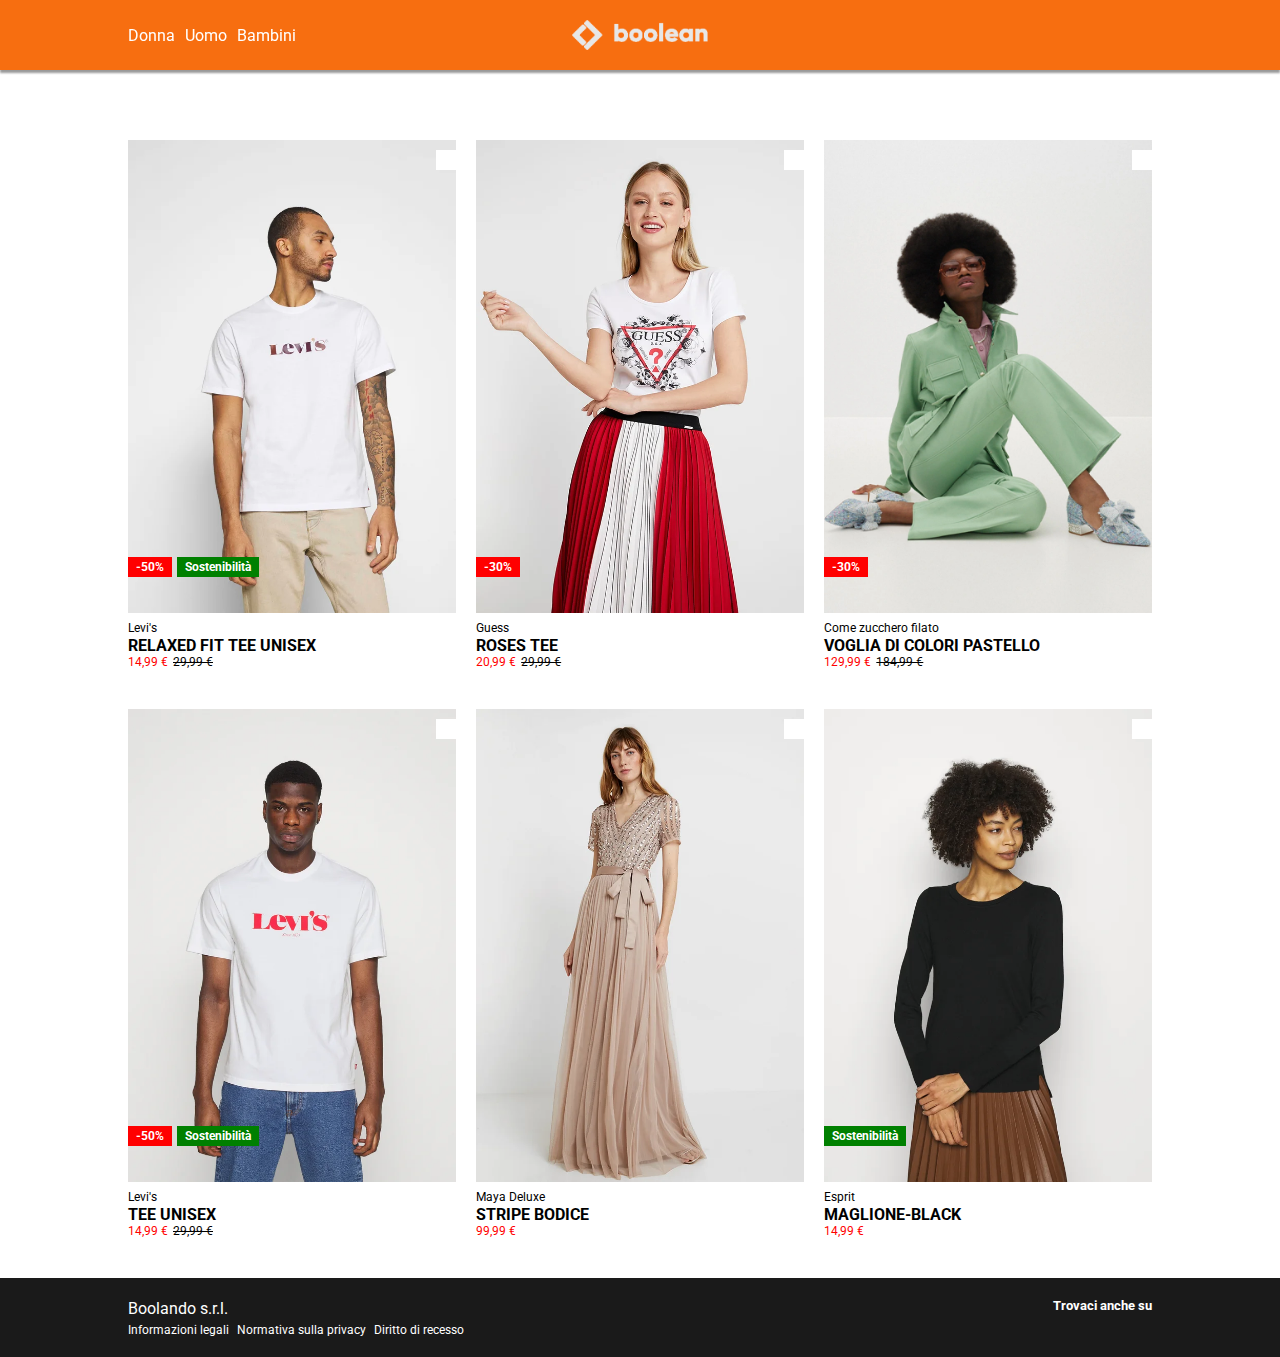
<file: index.html>
<!DOCTYPE html>
<html lang="en">
<head>
    <meta charset="UTF-8">
    <meta name="viewport" content="width=device-width, initial-scale=1.0">
    <title>Boolando</title>
    <link rel="preconnect" href="https://fonts.googleapis.com">
    <link rel="preconnect" href="https://fonts.gstatic.com" crossorigin>
    <link href="https://fonts.googleapis.com/css2?family=Roboto:ital,wght@0,100;0,300;0,400;0,500;0,700;0,900;1,100;1,300;1,400;1,500;1,700;1,900&display=swap" rel="stylesheet">
    <link rel="stylesheet" href="https://cdnjs.cloudflare.com/ajax/libs/font-awesome/6.5.2/css/all.min.css"
    integrity="sha512-SnH5WK+bZxgPHs44uWIX+LLJAJ9/2PkPKZ5QiAj6Ta86w+fsb2TkcmfRyVX3pBnMFcV7oQPJkl9QevSCWr3W6A=="
    crossorigin="anonymous" referrerpolicy="no-referrer" />
    <link rel="stylesheet" href="css/style.css">
</head>
<body>
    <!-- struttura header -->
    <header>
        <section class="header-nav flex-container">
            <!-- contenitore -->
            <div class="container flex-container">

                <!-- selezione Donna-Uomo-Bambino -->
                <nav class="division flex-container flex-container-division">
                    <ul class="flex-container">
                        <li>
                            <a href="#">Donna</a>
                        </li>

                        <li>
                            <a href="#">Uomo</a>
                        </li>

                        <li>
                            <a href="#">Bambini</a>
                        </li>
                    </ul>
                </nav>

                <!-- Sezione logo centrale -->
                <div class="logo flex-container">
                    <a href="#" class="flex-container"><img src="img/boolean-logo.png" alt="logo boolean"></a>
                </div>

                <!-- Sezione icone laterali -->
                <div class="icons flex-container flex-container-icons">
                    <a href="#"><i class="fa-regular fa-user"></i></a>
                    <a href="#"><i class="fa-regular fa-heart"></i></a>
                    <a href="#"><i class="fa-solid fa-bag-shopping"></i></a>

                </div>
                                                    
            </div>
        </section>
    </header>

    <!-- struttura centrale -->
    <main>
        <section>
            <!-- contenitore -->
            <div class="container flex-container flex-container-card">

                <!-- PRIMA  CARD -->

                <!-- contenuto delle card -->
                <div class="card">
                    <div class="product">
                        <!-- immagine -->
                        <div class="models">
                            <img src="img/1.webp" class="img-start" alt="Modello maglia Levis">                          
                        </div>

                        <!-- immagine di hover -->
                        <div class="img-hover">
                            <img src="img/1b.webp" alt="">
                        </div>

                        <!-- cuoricino in alto a detra -->
                        <div class="heart">
                            <i class="fa-solid fa-heart"></i>
                        </div>

                        <!-- info sconti e sostenibilità -->
                        <div class="labels">
                            <div class="discount">
                                -50%
                            </div>
                            <div class="sustainability">
                                Sostenibilità
                            </div>
                        </div>

                    </div>
                
                    <!-- descrizione prodotto -->
                    <div class="information">
                        <span>Levi's</span>
                        <h4>RELAXED FIT TEE UNISEX</h4>

                        <!-- informazioni sui prezzi -->
                        <div class="price flex-container flex-container-price">
                            <div class="new-price">
                                14,99 &euro;
                            </div>

                            <div class="old-price">
                                29,99 &euro;
                            </div>
                        </div>

                    </div>
                </div>

                <!-- SECONDA CARD -->
                <div class="card">
                    <div class="product">
                        <!-- immagine -->
                        <div class="models">
                            <img src="img/2.webp" class="img-start" alt="Modello maglia Levis">                          
                        </div>

                        <!-- immagine di hover -->
                        <div class="img-hover">
                            <img src="img/2b.webp" alt="">
                        </div>

                        <!-- cuoricino in alto a detra -->
                        <div class="heart">
                            <i class="fa-solid fa-heart"></i>
                        </div>

                        <!-- info sconti e sostenibilità -->
                        <div class="labels">
                            <div class="discount">
                                -30%
                            </div>
                        </div>

                    </div>
                
                    <!-- descrizione prodotto -->
                    <div class="information">
                        <span>Guess</span>
                        <h4>ROSES TEE</h4>

                        <!-- informazioni sui prezzi -->
                        <div class="price flex-container flex-container-price">
                            <div class="new-price">
                                20,99 &euro;
                            </div>

                            <div class="old-price">
                                29,99 &euro;
                            </div>
                        </div>

                    </div>
                </div>

                <!-- TERZA CARD -->
                <div class="card">
                    <div class="product">
                        <!-- immagine -->
                        <div class="models">
                            <img src="img/3.webp" class="img-start" alt="Modello maglia Levis">                          
                        </div>

                        <!-- immagine di hover -->
                        <div class="img-hover">
                            <img src="img/3b.webp" alt="">
                        </div>

                        <!-- cuoricino in alto a detra -->
                        <div class="heart">
                            <i class="fa-solid fa-heart"></i>
                        </div>

                        <!-- info sconti e sostenibilità -->
                        <div class="labels">
                            <div class="discount">
                                -30%
                            </div>
                        </div>

                    </div>
                
                    <!-- descrizione prodotto -->
                    <div class="information">
                        <span>Come zucchero filato</span>
                        <h4>VOGLIA DI COLORI PASTELLO</h4>

                        <!-- informazioni sui prezzi -->
                        <div class="price flex-container flex-container-price">
                            <div class="new-price">
                                129,99 &euro;
                            </div>

                            <div class="old-price">
                                184,99 &euro;
                            </div>
                        </div>

                    </div>
                </div>

                <!-- QUARTA CARD -->
                <div class="card">
                    <div class="product">
                        <!-- immagine -->
                        <div class="models">
                            <img src="img/4.webp" class="img-start" alt="Modello maglia Levis">                          
                        </div>

                        <!-- immagine di hover -->
                        <div class="img-hover">
                            <img src="img/4b.webp" alt="">
                        </div>

                        <!-- cuoricino in alto a detra -->
                        <div class="heart">
                            <i class="fa-solid fa-heart"></i>
                        </div>

                        <!-- info sconti e sostenibilità -->
                        <div class="labels">
                            <div class="discount">
                                -50%
                            </div>
                            <div class="sustainability">
                                Sostenibilità
                            </div>
                        </div>

                    </div>
                
                    <!-- descrizione prodotto -->
                    <div class="information">
                        <span>Levi's</span>
                        <h4>TEE UNISEX</h4>

                        <!-- informazioni sui prezzi -->
                        <div class="price flex-container flex-container-price">
                            <div class="new-price">
                                14,99 &euro;
                            </div>

                            <div class="old-price">
                                29,99 &euro;
                            </div>
                        </div>

                    </div>
                </div>

                <!-- QUINTA CARD -->
                <div class="card">
                    <div class="product">
                        <!-- immagine -->
                        <div class="models">
                            <img src="img/5.webp" class="img-start" alt="Modello maglia Levis">                          
                        </div>

                        <!-- immagine di hover -->
                        <div class="img-hover">
                            <img src="img/5b.webp" alt="">
                        </div>

                        <!-- cuoricino in alto a detra -->
                        <div class="heart">
                            <i class="fa-solid fa-heart"></i>
                        </div>

                    </div>
                
                    <!-- descrizione prodotto -->
                    <div class="information">
                        <span>Maya Deluxe</span>
                        <h4>STRIPE BODICE</h4>

                        <!-- informazioni sui prezzi -->
                        <div class="price flex-container flex-container-price">
                            <div class="new-price">
                                99,99 &euro;
                            </div>
                        </div>

                    </div>
                </div>

                <!-- SESTA CARD -->
                <div class="card">
                    <div class="product">
                        <!-- immagine -->
                        <div class="models">
                            <img src="img/6.webp" class="img-start" alt="Modello maglia Levis">                          
                        </div>

                        <!-- immagine di hover -->
                        <div class="img-hover">
                            <img src="img/6b.webp" alt="">
                        </div>

                        <!-- cuoricino in alto a detra -->
                        <div class="heart">
                            <i class="fa-solid fa-heart"></i>
                        </div>

                        <!-- info sconti e sostenibilità -->
                        <div class="labels">
                            <div class="sustainability">
                                Sostenibilità
                            </div>
                        </div>

                    </div>
                
                    <!-- descrizione prodotto -->
                    <div class="information">
                        <span>Esprit</span>
                        <h4>MAGLIONE-BLACK</h4>

                        <!-- informazioni sui prezzi -->
                        <div class="price flex-container flex-container-price">
                            <div class="new-price">
                                14,99 &euro;
                            </div>
                        </div>

                    </div>
                </div>

            </div>
        </section>
        

    </main>

    <footer>
        <section class="info-footer flex-container">
            <!-- contenitore -->
            <div class="container flex-container">

                <!-- informazioni Boolando srl e link legali -->
                <div class="info">
                    Boolando s.r.l.
                    
                    <!-- info legali -->
                    <div class="link-legali">

                        <a href="#">Informazioni legali</a>
             
                        <a href="#">Normativa sulla privacy</a>
            
                        <a href="#">Diritto di recesso</a>
                    </div>
                </div>

                <!-- link ai social -->
                <div class="social flex-container flex-container-social">
                    <div class="social-icons">
                        <h5>Trovaci anche su</h5>
                        <a href="#"><i class="fa-brands fa-square-twitter"></i></a>
                        <a href="#"><i class="fa-brands fa-square-facebook"></i></a>
                        <a href="#"><i class="fa-brands fa-square-instagram"></i></a>
                        <a href="#"><i class="fa-brands fa-square-pinterest"></i></a>
                        <a href="#"><i class="fa-brands fa-square-youtube"></i></a>
                    </div>    
                </div>
            </div>
        </section>
    </footer>


    
</body>
</html>
</file>
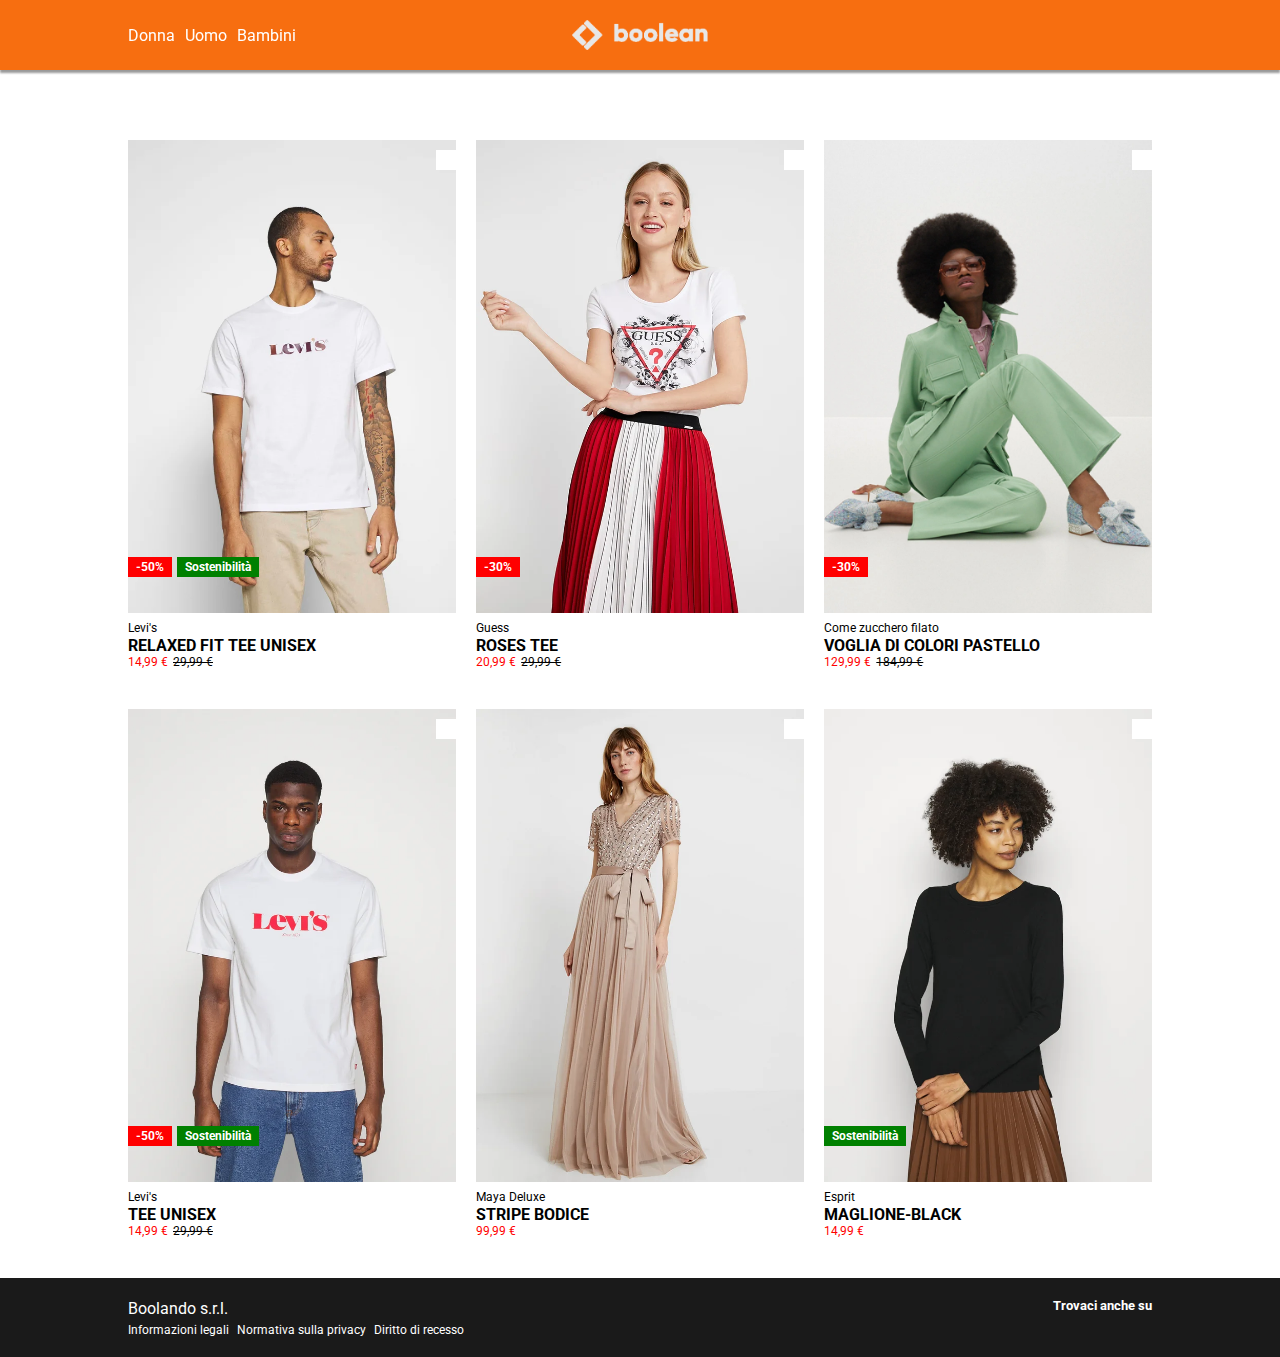
<file: BONUS/index.html>
<!DOCTYPE html>
<html lang="en">
<head>
    <meta charset="UTF-8">
    <meta name="viewport" content="width=device-width, initial-scale=1.0">
    <title>Boolando bonus</title>
    <link rel="preconnect" href="https://fonts.googleapis.com">
    <link rel="preconnect" href="https://fonts.gstatic.com" crossorigin>
    <link href="https://fonts.googleapis.com/css2?family=Roboto:ital,wght@0,100;0,300;0,400;0,500;0,700;0,900;1,100;1,300;1,400;1,500;1,700;1,900&display=swap" rel="stylesheet">
    <link rel="stylesheet" href="https://cdnjs.cloudflare.com/ajax/libs/font-awesome/6.5.2/css/all.min.css"
    integrity="sha512-SnH5WK+bZxgPHs44uWIX+LLJAJ9/2PkPKZ5QiAj6Ta86w+fsb2TkcmfRyVX3pBnMFcV7oQPJkl9QevSCWr3W6A=="
    crossorigin="anonymous" referrerpolicy="no-referrer" />
    <link rel="stylesheet" href="css/style.css">
</head>
<body>
    <!-- struttura header -->
    <header>
        <section class="header-nav flex-container">
            <!-- contenitore -->
            <div class="container flex-container">

                <!-- selezione Donna-Uomo-Bambino -->
                <nav class="division flex-container flex-container-division">
                    <ul class="flex-container">
                        <li>
                            <a href="#">Donna</a>
                        </li>

                        <li>
                            <a href="#">Uomo</a>
                        </li>

                        <li>
                            <a href="#">Bambini</a>
                        </li>
                    </ul>
                </nav>

                <!-- Sezione logo centrale -->
                <div class="logo flex-container">
                    <a href="#" class="flex-container"><img src="img/boolean-logo.png" alt="logo boolean"></a>
                </div>

                <!-- Sezione icone laterali -->
                <div class="icons flex-container flex-container-icons">
                    <a href="#"><i class="fa-regular fa-user"></i></a>
                    <a href="#"><i class="fa-regular fa-heart"></i></a>
                    <a href="#"><i class="fa-solid fa-bag-shopping"></i></a>

                </div>
                                                    
            </div>
        </section>
    </header>

    <!-- struttura centrale -->
    <main>
        <section>
            <!-- contenitore -->
            <div class="container flex-container flex-container-card">

                <!-- PRIMA  CARD -->

                <!-- contenuto delle card -->
                <div class="card">
                    <div class="product">
                        <!-- immagine -->
                        <div class="models">
                            <img src="img/1.webp" class="img-start" alt="Modello maglia Levis">                          
                        </div>

                        <!-- immagine di hover -->
                        <div class="img-hover">
                            <img src="img/1b.webp" alt="">
                        </div>

                        <!-- cuoricino in alto a detra -->
                        <div class="heart">
                            <i class="fa-solid fa-heart"></i>
                        </div>

                        <!-- info sconti e sostenibilità -->
                        <div class="labels">
                            <div class="discount">
                                -50%
                            </div>
                            <div class="sustainability">
                                Sostenibilità
                            </div>
                        </div>

                    </div>
                
                    <!-- descrizione prodotto -->
                    <div class="information">
                        <span>Levi's</span>
                        <h4>RELAXED FIT TEE UNISEX</h4>

                        <!-- informazioni sui prezzi -->
                        <div class="price flex-container flex-container-price">
                            <div class="new-price">
                                14,99 &euro;
                            </div>

                            <div class="old-price">
                                29,99 &euro;
                            </div>
                        </div>

                    </div>
                </div>

                <!-- SECONDA CARD -->
                <div class="card">
                    <div class="product">
                        <!-- immagine -->
                        <div class="models">
                            <img src="img/2.webp" class="img-start" alt="Modello maglia Levis">                          
                        </div>

                        <!-- immagine di hover -->
                        <div class="img-hover">
                            <img src="img/2b.webp" alt="">
                        </div>

                        <!-- cuoricino in alto a detra -->
                        <div class="heart">
                            <i class="fa-solid fa-heart"></i>
                        </div>

                        <!-- info sconti e sostenibilità -->
                        <div class="labels">
                            <div class="discount">
                                -30%
                            </div>
                        </div>

                    </div>
                
                    <!-- descrizione prodotto -->
                    <div class="information">
                        <span>Guess</span>
                        <h4>ROSES TEE</h4>

                        <!-- informazioni sui prezzi -->
                        <div class="price flex-container flex-container-price">
                            <div class="new-price">
                                20,99 &euro;
                            </div>

                            <div class="old-price">
                                29,99 &euro;
                            </div>
                        </div>

                    </div>
                </div>

                <!-- TERZA CARD -->
                <div class="card">
                    <div class="product">
                        <!-- immagine -->
                        <div class="models">
                            <img src="img/3.webp" class="img-start" alt="Modello maglia Levis">                          
                        </div>

                        <!-- immagine di hover -->
                        <div class="img-hover">
                            <img src="img/3b.webp" alt="">
                        </div>

                        <!-- cuoricino in alto a detra -->
                        <div class="heart">
                            <i class="fa-solid fa-heart"></i>
                        </div>

                        <!-- info sconti e sostenibilità -->
                        <div class="labels">
                            <div class="discount">
                                -30%
                            </div>
                        </div>

                    </div>
                
                    <!-- descrizione prodotto -->
                    <div class="information">
                        <span>Come zucchero filato</span>
                        <h4>VOGLIA DI COLORI PASTELLO</h4>

                        <!-- informazioni sui prezzi -->
                        <div class="price flex-container flex-container-price">
                            <div class="new-price">
                                129,99 &euro;
                            </div>

                            <div class="old-price">
                                184,99 &euro;
                            </div>
                        </div>

                    </div>
                </div>

                <!-- QUARTA CARD -->
                <div class="card">
                    <div class="product">
                        <!-- immagine -->
                        <div class="models">
                            <img src="img/4.webp" class="img-start" alt="Modello maglia Levis">                          
                        </div>

                        <!-- immagine di hover -->
                        <div class="img-hover">
                            <img src="img/4b.webp" alt="">
                        </div>

                        <!-- cuoricino in alto a detra -->
                        <div class="heart">
                            <i class="fa-solid fa-heart"></i>
                        </div>

                        <!-- info sconti e sostenibilità -->
                        <div class="labels">
                            <div class="discount">
                                -50%
                            </div>
                            <div class="sustainability">
                                Sostenibilità
                            </div>
                        </div>

                    </div>
                
                    <!-- descrizione prodotto -->
                    <div class="information">
                        <span>Levi's</span>
                        <h4>TEE UNISEX</h4>

                        <!-- informazioni sui prezzi -->
                        <div class="price flex-container flex-container-price">
                            <div class="new-price">
                                14,99 &euro;
                            </div>

                            <div class="old-price">
                                29,99 &euro;
                            </div>
                        </div>

                    </div>
                </div>

                <!-- QUINTA CARD -->
                <div class="card">
                    <div class="product">
                        <!-- immagine -->
                        <div class="models">
                            <img src="img/5.webp" class="img-start" alt="Modello maglia Levis">                          
                        </div>

                        <!-- immagine di hover -->
                        <div class="img-hover">
                            <img src="img/5b.webp" alt="">
                        </div>

                        <!-- cuoricino in alto a detra -->
                        <div class="heart">
                            <i class="fa-solid fa-heart"></i>
                        </div>

                    </div>
                
                    <!-- descrizione prodotto -->
                    <div class="information">
                        <span>Maya Deluxe</span>
                        <h4>STRIPE BODICE</h4>

                        <!-- informazioni sui prezzi -->
                        <div class="price flex-container flex-container-price">
                            <div class="new-price">
                                99,99 &euro;
                            </div>
                        </div>

                    </div>
                </div>

                <!-- SESTA CARD -->
                <div class="card">
                    <div class="product">
                        <!-- immagine -->
                        <div class="models">
                            <img src="img/6.webp" class="img-start" alt="Modello maglia Levis">                          
                        </div>

                        <!-- immagine di hover -->
                        <div class="img-hover">
                            <img src="img/6b.webp" alt="">
                        </div>

                        <!-- cuoricino in alto a detra -->
                        <div class="heart">
                            <i class="fa-solid fa-heart"></i>
                        </div>

                        <!-- info sconti e sostenibilità -->
                        <div class="labels">
                            <div class="sustainability">
                                Sostenibilità
                            </div>
                        </div>

                    </div>
                
                    <!-- descrizione prodotto -->
                    <div class="information">
                        <span>Esprit</span>
                        <h4>MAGLIONE-BLACK</h4>

                        <!-- informazioni sui prezzi -->
                        <div class="price flex-container flex-container-price">
                            <div class="new-price">
                                14,99 &euro;
                            </div>
                        </div>

                    </div>
                </div>

            </div>
        </section>
        

    </main>

    <footer>
        <section class="info-footer flex-container">
            <!-- contenitore -->
            <div class="container flex-container">

                <!-- informazioni Boolando srl e link legali -->
                <div class="info">
                    Boolando s.r.l.
                    
                    <!-- info legali -->
                    <div class="link-legali">

                        <a href="#">Informazioni legali</a>
             
                        <a href="#">Normativa sulla privacy</a>
            
                        <a href="#">Diritto di recesso</a>
                    </div>
                </div>

                <!-- link ai social -->
                <div class="social flex-container flex-container-social">
                    <div class="social-icons">
                        <h5>Trovaci anche su</h5>
                        <a href="#"><i class="fa-brands fa-square-twitter"></i></a>
                        <a href="#"><i class="fa-brands fa-square-facebook"></i></a>
                        <a href="#"><i class="fa-brands fa-square-instagram"></i></a>
                        <a href="#"><i class="fa-brands fa-square-pinterest"></i></a>
                        <a href="#"><i class="fa-brands fa-square-youtube"></i></a>
                    </div>    
                </div>
            </div>
        </section>
    </footer>


    
</body>
</html>
</file>
<file: css/style.css>
/* regole generali */
*{
    margin: 0;
    padding: 0;
    box-sizing: border-box;
}

body{
    font-family: "Roboto", sans-serif;
}

/* dimensione dei vari container */
.container{
    width: 80%;
    margin: 0 auto;
}


/* HEADER */
.header-nav{
    height: 70px;
    width: 100%;
    background-color: #f76e10;
    box-shadow: 0 3px 2px rgba(0, 0, 0, .4);
    position: fixed;
    top: 0;
    left: 0;
    z-index: 99;
}

.flex-container{
    display: flex;
    align-items: center;
    justify-content: center;
}

.division, .logo, .icons{
    width: calc(100% / 3);
}

.flex-container-division{
    justify-content: start;
}

header nav ul{
    list-style-type: none;
    gap:10px;
}

a{
    text-decoration: none;
    color: white;
}

.logo img{
    width: 40%;
    color: gray;
}

.flex-container-icons{
    justify-content: end;
    gap: 10px;
}

/* MAIN */
main section{
    margin-top: 40px;
}

.flex-container-card{
    justify-content: space-between;
    flex-wrap: wrap;
    padding-top: 100px;
}

.card{
    width: 32%;
    margin-bottom: 40px;
}


.models img{
    width: 100%;
}


.product{
    position: relative;
}

.heart{
    background-color: white;
    padding: 10px;
    position: absolute;
    top:10px;
    right: 0;
    z-index: 50;
}

.labels{
    display: flex;
    gap: 5px;
    color: white;
    font-size: 12px;
    font-weight: bold;
    position: absolute;
    bottom: 40px;
    left: 0;
    z-index: 50;
}

.img-hover img{
    position: absolute;
    width: 100%;
    top: 0;
    left: 0;
    z-index: 2;
    display: none;
}

.product:hover .img-hover img{
    display: inline-block;
    cursor: pointer;
}

.discount{
    background-color: red;
    padding: 3px 8px; 
}

.sustainability{
    background-color: green;
    padding: 3px 8px;
}

.information span{
    font-size: 12px;
}

.flex-container-price{
    justify-content: start;
    gap: 5px;
}

.price{
    font-size: 12px;
}

.new-price{
    color: red;
}

.old-price{
    text-decoration: line-through;
}

/* FOOTER */
.info-footer{
    background-color: #1a1a1a;
}

.info-footer>div{
    margin: 0 auto;
}

.info, .social{
    color: white;
    width: 50%;
    margin: 20px 0px;
}

.link-legali{
    font-size: 12px;
    padding-top: 5px;
}

.link-legali a{
    padding-right: 5px;
}

.social div{
    text-align: start;
}

.flex-container-social{
    justify-content: end;
}

.social-icons h5{
    margin-bottom: 5px;
}

.social-icons a{
    padding-right: 5px;
    margin-top:5px;
}
</file>
<file: BONUS/css/style.css>
/* regole generali */
*{
    margin: 0;
    padding: 0;
    box-sizing: border-box;
}

body{
    font-family: "Roboto", sans-serif;
}

/* dimensione dei vari container */
.container{
    width: 80%;
    margin: 0 auto;
}


/* HEADER */
.header-nav{
    height: 70px;
    width: 100%;
    background-color: #f76e10;
    box-shadow: 0 3px 2px rgba(0, 0, 0, .4);
    position: fixed;
    top: 0;
    left: 0;
    z-index: 99;
}

.flex-container{
    display: flex;
    align-items: center;
    justify-content: center;
}

.division, .logo, .icons{
    width: calc(100% / 3);
}

.flex-container-division{
    justify-content: start;
}

header nav ul{
    list-style-type: none;
    gap:10px;
}

a{
    text-decoration: none;
    color: white;
}

.logo img{
    width: 40%;
    color: gray;
}

.flex-container-icons{
    justify-content: end;
    gap: 10px;
}

/* MAIN */
main section{
    margin-top: 40px;
}

.flex-container-card{
    justify-content: space-between;
    flex-wrap: wrap;
    padding-top: 100px;
}

.card{
    width: 32%;
    margin-bottom: 40px;
}


.models img{
    width: 100%;
}


.product{
    position: relative;
}

.heart{
    background-color: white;
    padding: 10px;
    position: absolute;
    top:10px;
    right: 0;
    z-index: 50;
}

.heart:hover{
    color: red;
    cursor: pointer;
}

.labels{
    display: flex;
    gap: 5px;
    color: white;
    font-size: 12px;
    font-weight: bold;
    position: absolute;
    bottom: 40px;
    left: 0;
    z-index: 50;
}

.img-hover img{
    position: absolute;
    width: 100%;
    top: 0;
    left: 0;
    z-index: 2;
    display: none;
}

.product:hover .img-hover img{
    display: inline-block;
    cursor: pointer;
}

.discount{
    background-color: red;
    padding: 3px 8px; 
}

.sustainability{
    background-color: green;
    padding: 3px 8px;
}

.information span{
    font-size: 12px;
}

.flex-container-price{
    justify-content: start;
    gap: 5px;
}

.price{
    font-size: 12px;
}

.new-price{
    color: red;
}

.old-price{
    text-decoration: line-through;
}

/* FOOTER */
.info-footer{
    background-color: #1a1a1a;
}

.info-footer>div{
    margin: 0 auto;
}

.info, .social{
    color: white;
    width: 50%;
    margin: 20px 0px;
}

.link-legali{
    font-size: 12px;
    padding-top: 5px;
}

.link-legali a{
    padding-right: 5px;
}

.social div{
    text-align: start;
}

.flex-container-social{
    justify-content: end;
}

.social-icons h5{
    margin-bottom: 5px;
}

.social-icons a{
    padding-right: 5px;
    margin-top:5px;
}
</file>
